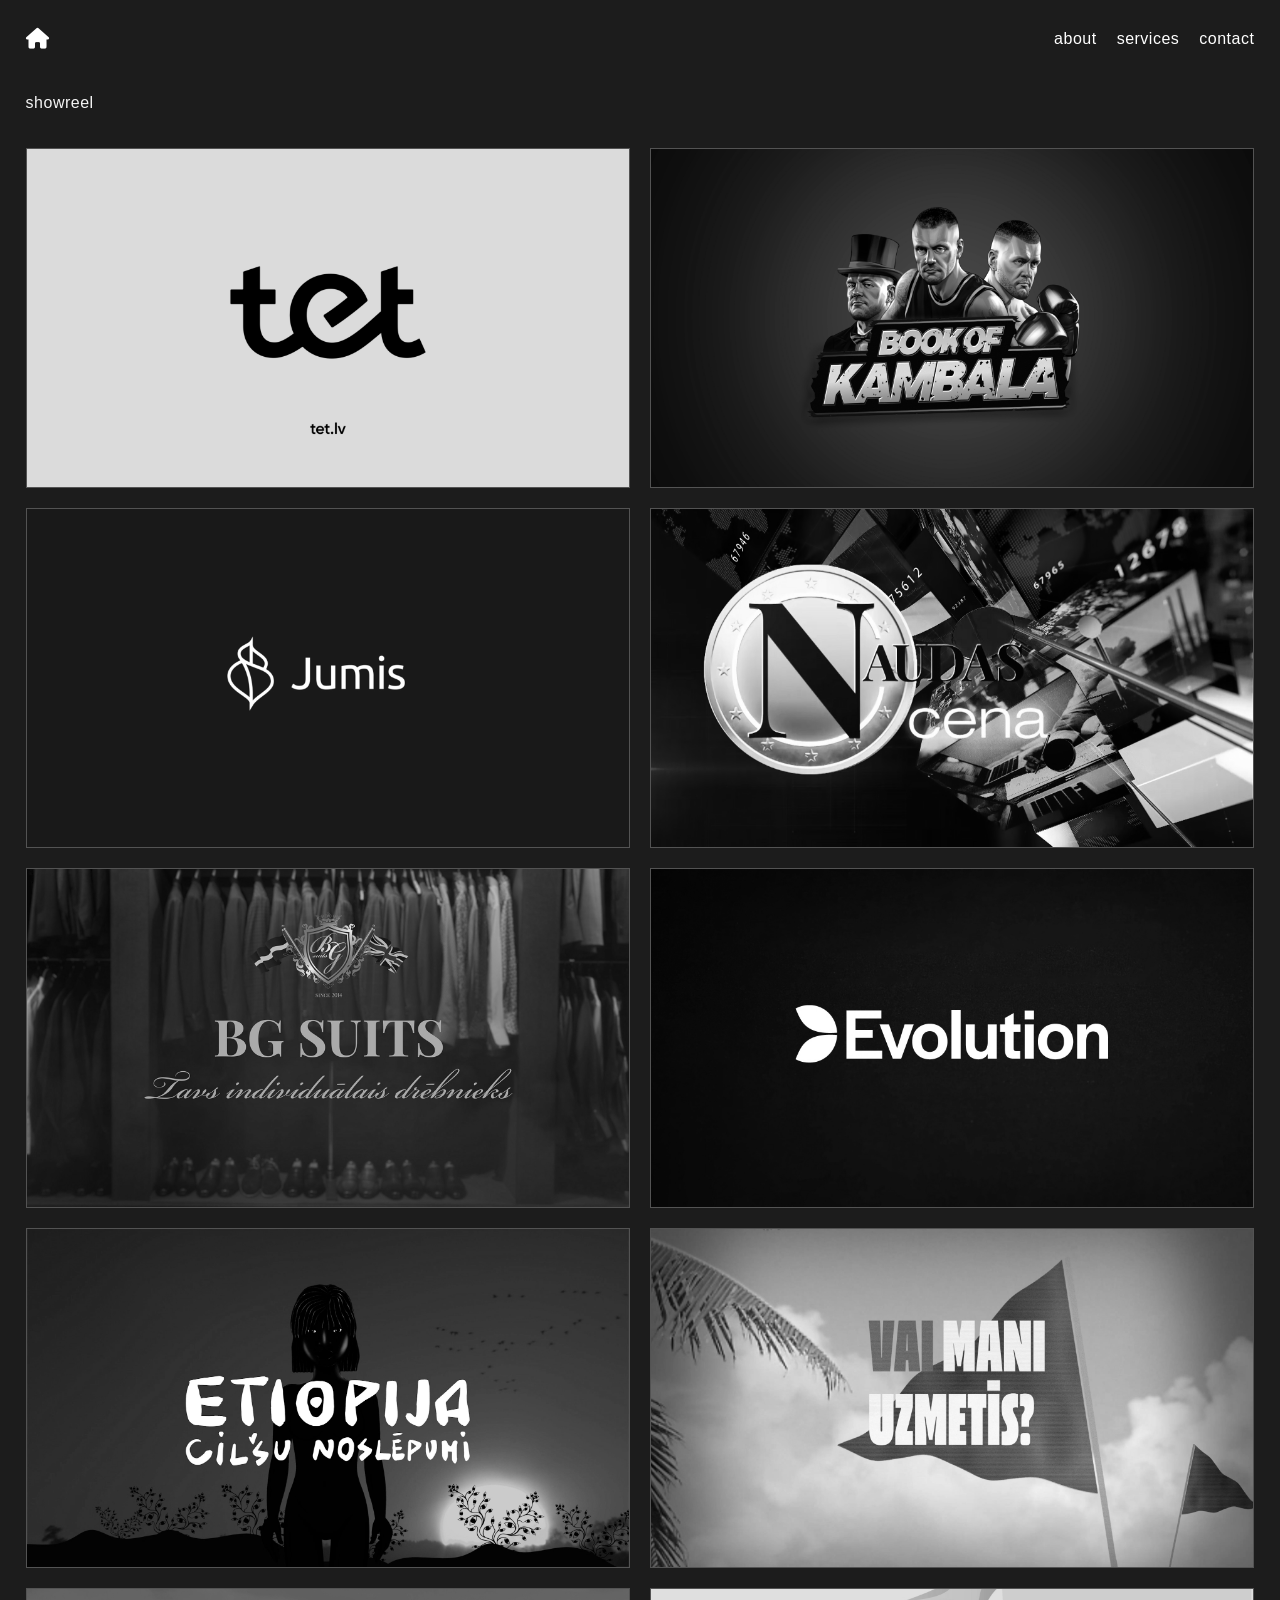
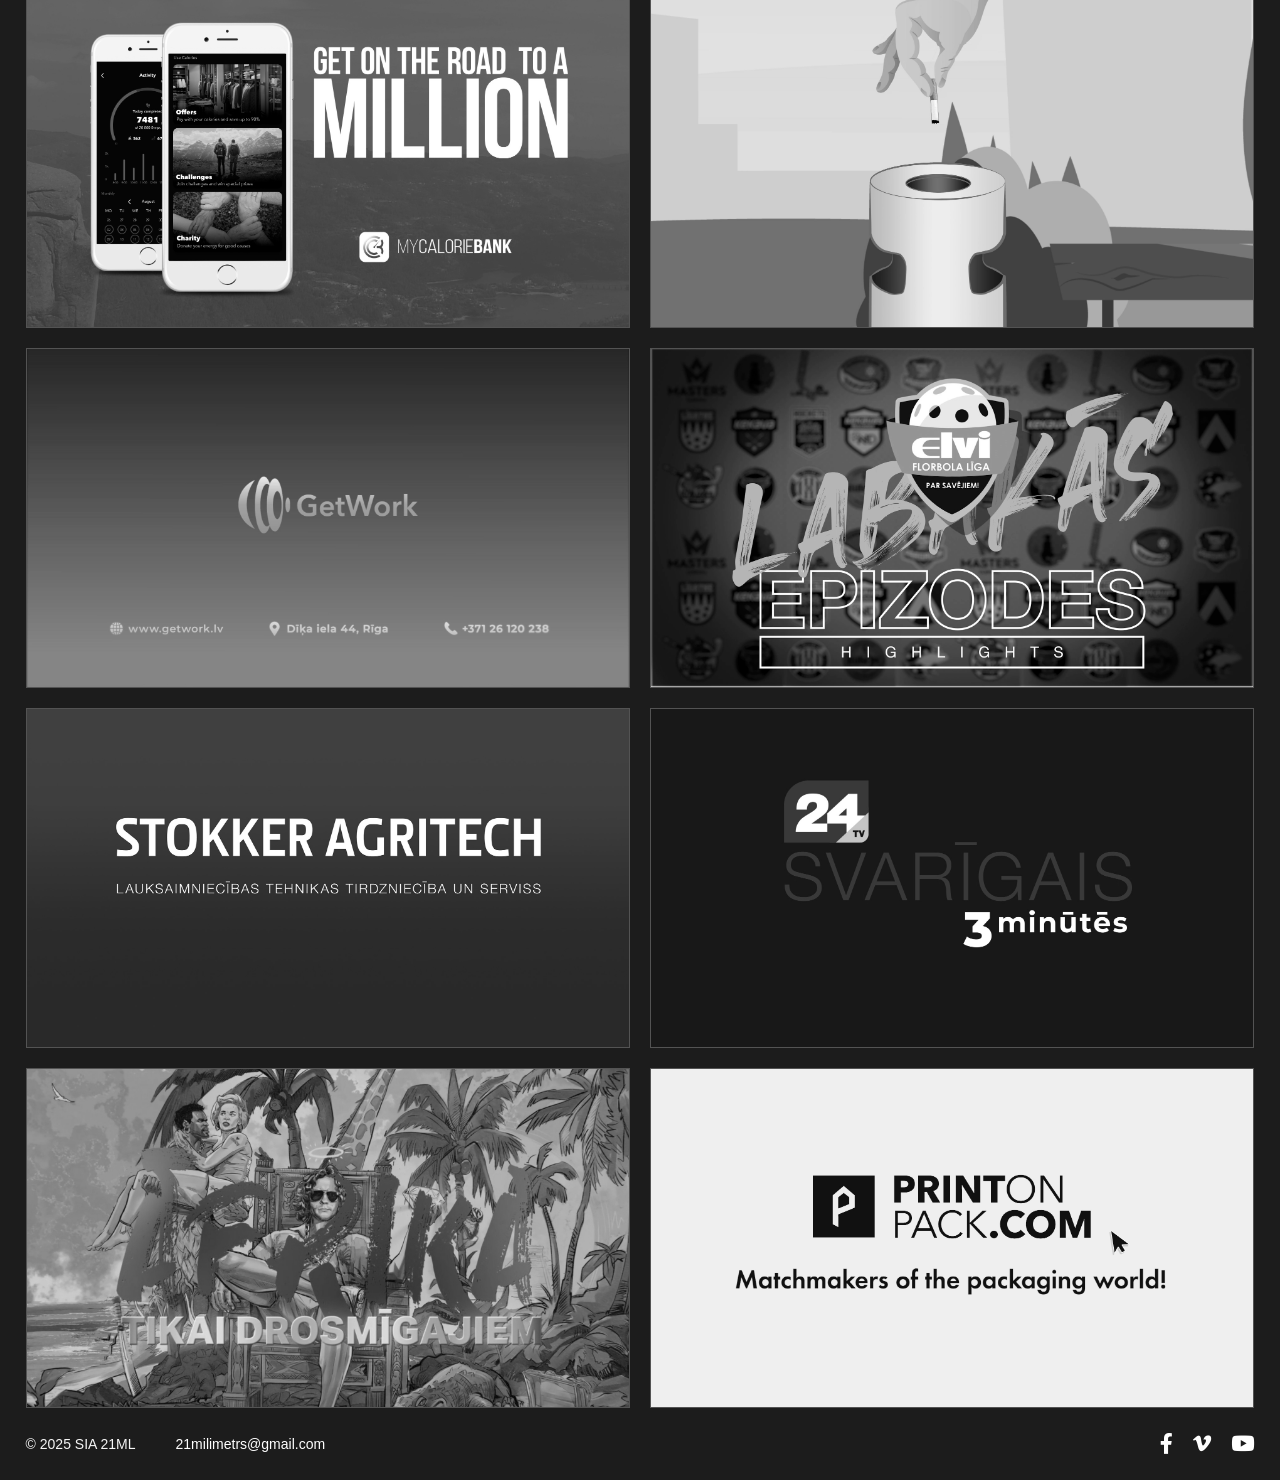
<file: showreel.html>
<!DOCTYPE html>
<html lang="en">

<head>
    <meta charset="UTF-8">
    <meta name="author" content="Mārcis Liepiņš">
    <meta name="description" content="Showreel by Studija 21mm featuring motion design, video editing, color grading and post-production work.">
    <meta name="viewport" content="width=device-width, initial-scale=1.0">

    <title>Showreel - Studija 21mm</title>

    <link rel="icon" href="Logo_21mm.jpg" type="image/jpeg">
    <link rel="stylesheet" href="https://cdnjs.cloudflare.com/ajax/libs/font-awesome/6.0.0/css/all.min.css">
    <link rel="stylesheet" href="style.css" type="text/css">
</head>


<body>


<header>
    <div class="header-inner">

        <div class="social-media">
            <a href="index.html">
                <i class="fas fa-home"></i>
            </a>
        </div>

        <nav>
            <ul class="navigacija">

                <li>
                    <a href="about.html">about</a>
                </li>

                <li>
                    <a href="services.html">services</a>
                    <ul>
            <li>
            <a href="motion.html">motion design</a>
            </li>
            <li>
            <a href="editing.html">video editing</a>
            </li>
            <li>
            <a href="color.html">color grading</a>
            </li>
            <li>
            <a href="showreel.html">showreel</a>
            </li>
                    </ul>
                </li>

                <li>
                    <a href="contact.html">contact</a>
                </li>

            </ul>
        </nav>

    </div>
</header>



<main>

    <h1>showreel</h1>

       <div class="video-reklama">


<div class="video-item">

    <div class="cover-photo" onclick="playVideo(1)">

        <img src="Bildes/Cover/Tet_HD.jpg" alt="Tet">

        <div class="play-button">&#9658;</div>

    </div>

    <video id="video1" controls preload="none">

        <source src="https://archive.org/download/studija21mm_video/Tet_SD.mp4" type="video/mp4">

        Your browser does not support video playback.

    </video>

</div>



<div class="video-item">

    <div class="cover-photo" onclick="playVideo(2)">

        <img src="Bildes/Cover/Book_of_Kambala_HD.jpg" alt="Book of Kambala">

        <div class="play-button">&#9658;</div>

    </div>

    <video id="video2" controls preload="none">

        <source src="https://archive.org/download/studija21mm_video/Book_of_Kambala_SD.mp4" type="video/mp4">

        Your browser does not support video playback.

    </video>

</div>



<div class="video-item">

    <div class="cover-photo" onclick="playVideo(3)">

        <img src="Bildes/Cover/Jumis_HD.jpg" alt="Jumis">

        <div class="play-button">&#9658;</div>

    </div>

    <video id="video3" controls preload="none">

        <source src="https://archive.org/download/studija21mm_video/Jumis_SD.mp4" type="video/mp4">

        Your browser does not support video playback.

    </video>

</div>



<div class="video-item">

    <div class="cover-photo" onclick="playVideo(4)">

        <img src="Bildes/Cover/Naudas_Cena_HD_.jpg" alt="Naudas Cena">

        <div class="play-button">&#9658;</div>

    </div>

    <video id="video4" controls preload="none">

        <source src="https://archive.org/download/studija21mm_video/Naudas_Cena_SD_.mp4" type="video/mp4">

        Your browser does not support video playback.

    </video>

</div>



<div class="video-item">

    <div class="cover-photo" onclick="playVideo(5)">

        <img src="Bildes/Cover/BG_Suits_HD.jpg" alt="BG Suits">

        <div class="play-button">&#9658;</div>

    </div>

    <video id="video5" controls preload="none">

        <source src="https://archive.org/download/studija21mm_video/BG_Suits_SD.mp4" type="video/mp4">

        Your browser does not support video playback.

    </video>

</div>



<div class="video-item">

    <div class="cover-photo" onclick="playVideo(6)">

        <img src="Bildes/Cover/Evolution_HD.jpg" alt="Evolution">

        <div class="play-button">&#9658;</div>

    </div>

    <video id="video6" controls preload="none">

        <source src="https://archive.org/download/studija21mm_video/Evolution_SD.mp4" type="video/mp4">

        Your browser does not support video playback.

    </video>

</div>



<div class="video-item">

    <div class="cover-photo" onclick="playVideo(7)">

        <img src="Bildes/Cover/Etiopija_HD.jpg" alt="Etiopija">

        <div class="play-button">&#9658;</div>

    </div>

    <video id="video7" controls preload="none">

        <source src="https://archive.org/download/studija21mm_video/Etiopija_SD.mp4" type="video/mp4">

        Your browser does not support video playback.

    </video>

</div>



<div class="video-item">

    <div class="cover-photo" onclick="playVideo(8)">

        <img src="Bildes/Cover/Vai_mani_uzmetis_HD.jpg" alt="Vai mani uzmetīs">

        <div class="play-button">&#9658;</div>

    </div>

    <video id="video8" controls preload="none">

        <source src="https://archive.org/download/studija21mm_video/Vai_mani_uzmetis_SD.mp4" type="video/mp4">

        Your browser does not support video playback.

    </video>

</div>



<div class="video-item">

    <div class="cover-photo" onclick="playVideo(9)">

        <img src="Bildes/Cover/My_Calory_Bank_HD.jpg" alt="My Calory Bank">

        <div class="play-button">&#9658;</div>

    </div>

    <video id="video9" controls preload="none">

        <source src="https://archive.org/download/studija21mm_video/My_Calory_Bank_SD.mp4" type="video/mp4">

        Your browser does not support video playback.

    </video>

</div>



<div class="video-item">

    <div class="cover-photo" onclick="playVideo(10)">

        <img src="Bildes/Cover/Izsmeki_HD.jpg" alt="Izsmiekli">

        <div class="play-button">&#9658;</div>

    </div>

    <video id="video10" controls preload="none">

        <source src="https://archive.org/download/studija21mm_video/Izsmeki_SD.mp4" type="video/mp4">

        Your browser does not support video playback.

    </video>

</div>


            <div class="video-item">

                <div class="cover-photo" onclick="playVideo(11)">

                    <img src="Bildes/Cover/GetWork_HD.jpg" alt="Get Work video">

                    <div class="play-button">&#9658;</div>

                </div>


                <video id="video11" controls preload="none">

                    <source src="https://archive.org/download/studija21mm_video/GetWork_SD.mp4" type="video/mp4">

                    Your browser does not support video playback.

                </video>

            </div>




            <div class="video-item">

                <div class="cover-photo" onclick="playVideo(12)">

                    <img src="Bildes/Cover/LFF_HD.jpg" alt="Latvian Floorball Federation (LFF) video">

                    <div class="play-button">&#9658;</div>

                </div>


                <video id="video12" controls preload="none">

                    <source src="https://archive.org/download/studija21mm_video/LFF_SD.mp4" type="video/mp4">

                    Your browser does not support video playback.

                </video>

            </div>


            <div class="video-item">

                <div class="cover-photo" onclick="playVideo(13)">

                    <img src="Bildes/Cover/Stokker_Agritech_HD.jpg" alt="Stokker Agritech video">

                    <div class="play-button">&#9658;</div>

                </div>


                <video id="video13" controls preload="none">

                    <source src="https://archive.org/download/studija21mm_video/Stokker_Agritech_SD.mp4" type="video/mp4">

                    Your browser does not support video playback.

                </video>

            </div>

            <div class="video-item">

                <div class="cover-photo" onclick="playVideo(14)">

                    <img src="Bildes/Cover/Svarigais_3sek_HD.jpg" alt="Svarīgais 3 sekundes video">

                    <div class="play-button">&#9658;</div>

                </div>


                <video id="video14" controls preload="none">

                    <source src="https://archive.org/download/studija21mm_video/Svarigais_3sek_SD.mp4" type="video/mp4">

                    Your browser does not support video playback.

                </video>

            </div>

            <div class="video-item">

                <div class="cover-photo" onclick="playVideo(15)">

                    <img src="Bildes/Cover/Afrika_HD.jpg" alt="Africa video">

                    <div class="play-button">&#9658;</div>

                </div>


                <video id="video15" controls preload="none">

                    <source src="https://archive.org/download/studija21mm_video/Afrika_SD.mp4" type="video/mp4">

                    Your browser does not support video playback.

                </video>

            </div>




            <div class="video-item">

                <div class="cover-photo" onclick="playVideo(16)">

                    <img src="Bildes/Cover/Print_On_pack_HD.jpg" alt="Print On Pack video">

                    <div class="play-button">&#9658;</div>

                </div>


                <video id="video16" controls preload="none">

                    <source src="https://archive.org/download/studija21mm_video/Print_On_pack_SD.mp4" type="video/mp4">

                    Your browser does not support video playback.

                </video>

            </div>

        </div>

</main>



<footer>

    <div class="footer-inner">

        <div class="footer-left">

            <p class="normal">© 2025 SIA 21ML</p>

            <span class="footer-divider"></span>

            <address class="aicinajums">
                <a href="mailto:21milimetrs@gmail.com">
                    21milimetrs@gmail.com
                </a>
            </address>

        </div>


        <div class="footer-right">

            <a href="https://www.facebook.com/Studija21mm/" target="_blank" rel="noopener noreferrer">
                <i class="fab fa-facebook-f"></i>
            </a>

            <a href="https://vimeo.com/studija21mm" target="_blank" rel="noopener noreferrer">
                <i class="fab fa-vimeo-v"></i>
            </a>

            <a href="https://www.youtube.com/@Studija21mm" target="_blank" rel="noopener noreferrer">
                <i class="fab fa-youtube"></i>
            </a>

        </div>

    </div>

</footer>
<script src="Java.js"></script>
</body>
</html>
</file>
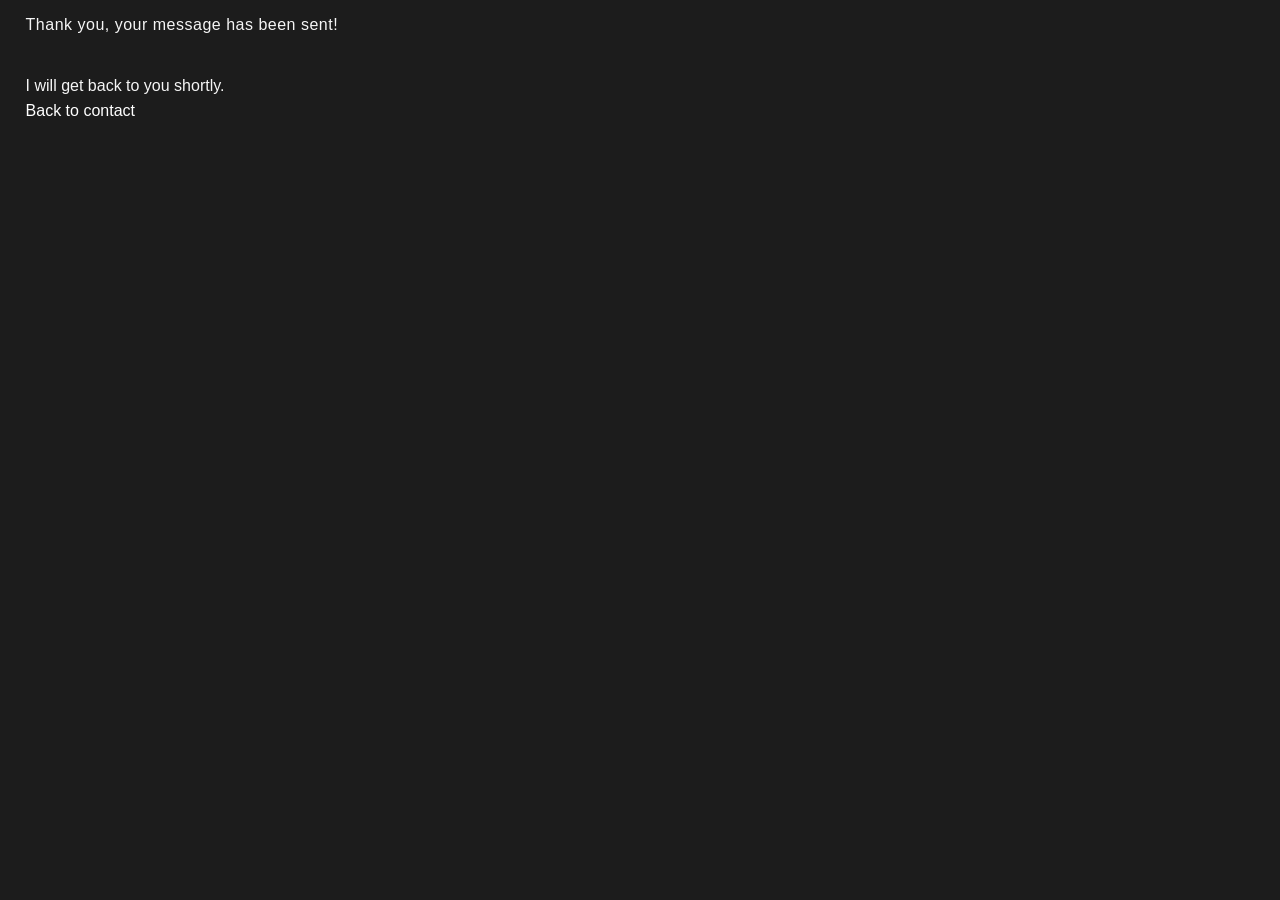
<file: thankyou.html>
<!DOCTYPE html>
<html lang="en">
<head>
    <meta charset="UTF-8">
    <meta name="author" content="Mārcis Liepiņš">
    <meta name="description" content="Studija 21mm is an independent post-production studio specializing in motion design, video editing and color grading.">
    <meta name="viewport" content="width=device-width, initial-scale=1.0">

    <title>Thank You | Studija 21mm</title>

    <link rel="icon" href="Logo_21mm.jpg" type="image/jpeg">
    <link rel="stylesheet" href="style.css" type="text/css">
</head>

<body>

    <main>

        <h1>Thank you, your message has been sent!</h1>

        <p>I will get back to you shortly.</p>

        <a href="contact.html">Back to contact</a>

    </main>

</body>
</html>
</file>
<file: style.css>
/* =========================
   1. RESET + GLOBAL
========================= */

* {
    margin: 0;
    padding: 0;
    box-sizing: border-box;
}

html,
body {
    min-height: 100%;
}

body {

    display: grid;
    grid-template-rows: auto 1fr auto;
    grid-template-columns: repeat(12, 1fr);
    min-height: 100vh;
    padding: 0 clamp(12px, 2vw, 32px);
    font-family: Arial, Helvetica, sans-serif;
    background-color: #1c1c1c;
    color: whitesmoke;
}


/* =========================
   GLOBAL FRAME SYSTEM
========================= */

:root {

    --frame-border: 1px solid rgba(245, 245, 245, .25);

    --frame-hover-border: aqua;

    --frame-shadow:
        0 0 16px 1px rgba(0, 255, 255, .3);

    --frame-transition:
        border-color .3s ease,
        box-shadow .3s ease;
}


/* =========================
   2. LINKS
========================= */

a {

    color: white;
    text-decoration: none;
}

a:hover,
li a:hover,
.image-container .aicinajums a:hover {

    color: aqua;
}


/* =========================
   3. MAIN LAYOUT
========================= */

main {

    grid-column: 1 / span 12;
    width: 100%;
}


/* =========================
   4. TYPOGRAPHY
========================= */

h1,
h2 {

    font-family: inherit;
    font-size: 1rem;
    font-weight: 100;
    letter-spacing: .5px;
}

h1 {

    width: auto;
    padding: 1rem 0;
    margin-bottom: 20px;
}

h2 {

    padding: 1rem 0;
}

p {

    line-height: 2rem;
}

input,
textarea {

    font-family: Arial, sans-serif;
    font-size: 14px;
    letter-spacing: .1px;
}


/* =========================
   5. HEADER
========================= */

header {

    grid-column: 1 / span 12;
    position: relative;
    z-index: 100;
}

.header-inner {

    display: flex;
    justify-content: space-between;
    align-items: center;
    padding: 20px 0;
}


/* =========================
   6. NAVIGATION
========================= */

header nav {

    flex: 1;
    display: flex;
    justify-content: flex-end;
    position: relative;
    z-index: 150;
}

nav ul {

    display: flex;
    justify-content: center;
    align-items: center;
    list-style: none;
    letter-spacing: .5px;
    margin: 0;
    padding: 0;
}

nav ul li {

    position: relative;
}

nav ul li a {

    display: block;
    padding: 10px 0 10px 20px;
}


/* DROPDOWN */

nav ul ul {

    display: none;
    position: absolute;
    top: 100%;
    right: 0;
    left: auto;
    z-index: 200;
    flex-direction: column;
    min-width: 200px;
    margin: 0;
    padding: 0;
    text-align: right;
}

nav ul li:hover > ul {

    display: flex;
}

nav ul ul li {

    width: 200px;
}

nav ul ul li a {

    padding: 10px 0 10px 20px;
    line-height: .6rem;
}


/* =========================
   7. SOCIAL / ICONS
========================= */

.social-media {

    display: flex;
}

.social-media a {

    font-size: 1.3rem;
    transition:
        color .3s ease;
}


/* =========================
   8. HERO PAGE
========================= */

.image-container {

    position: relative;
    display: flex;
    justify-content: center;
    align-items: center;
    width: 100%;
    height:100%;
    overflow: hidden;
}

.zimols {

    position: absolute;
    width: 100vw;
    max-width: 500px;
    min-width: 300px;
    height: auto;
    top: 50%;
    left: 50%;
    transform: translate(-50%, -50%);
    object-fit: contain;
    z-index: 4;
}

.logo-wrapper {
    position: absolute;
    inset: 0;
    overflow: hidden;
}

.logo-slogan {

    position: absolute;
    top: calc(50% + 80px);
    left: 50%;
    transform: translateX(-50%);
    display: flex;
    flex-wrap: wrap;
    justify-content: center;
    align-items: center;
    gap: 0 20px;
    width: 90vw;
    color: aqua;
    font-size: 1rem;
    font-weight: 500;
    text-align: left;
    text-transform: lowercase;
    letter-spacing: .1rem;
    line-height: 1.5;
    text-shadow:
        0 0 16px rgba(0, 255, 255, .4);
    z-index: 5;
}

.logo-slogan span {

    white-space: nowrap;
}


/* =========================
   9. VIDEO SERVICES OVERVIEW
========================= */

.video-container {

    display: grid;
    grid-template-columns:
        repeat(2, minmax(0, 500px));

    gap: 20px;
    max-width: 1020px;
    width: 100%;
    margin: auto;
    justify-content: center;
}

.video-container .block {

    position: relative;
    width: 100%;
    aspect-ratio: 1 / 1;
    border: var(--frame-border);
    overflow: hidden;
    background-color: black;
    transition: var(--frame-transition);
}

.video-container .block:hover {

    border-color: var(--frame-hover-border);
    box-shadow: var(--frame-shadow);
}

.cover-frame {

    display: flex;
    flex-direction: column;
    justify-content: center;
    align-items: center;
    position: relative;
    width: 100%;
    height: 100%;
    overflow: hidden;
    text-align: center;
    cursor: pointer;
}

.cover-frame a {

    display: flex;
    flex-direction: column;
    justify-content: center;
    align-items: center;
    color: inherit;
    text-decoration: none;
    z-index: 20;
}

.cover-frame h2 {

    position: absolute;
    top: 40%;
    left: 50%;
    transform: translateX(-50%);
    z-index: 20;
    margin: 0;
    color: whitesmoke;
    opacity: 1;
    pointer-events: none;
    font-family: Arial, Helvetica, sans-serif;
    font-size: 16px;
    font-weight: 100;
    letter-spacing: .5px;
    text-transform: uppercase;
    line-height: 2rem;
    white-space: nowrap;
    transition:
        color .5s ease,
        font-size .3s ease;
}

.cover-frame img {

    width: auto;
    height: 500px;
    object-fit: cover;
    opacity: .5;
    filter: saturate(0);
    pointer-events: none;
    transition:
        filter 1s ease,
        transform 1s ease;
}

.cover-frame:hover h2 {
    color: aqua;
}

.cover-frame:hover img {

    filter: saturate(1);
    transform: scale(1.05);
}

.play-button {

    display: none;
}

/* =========================
   10. SERVICE VIDEO BLOCKS
========================= */

.video-reklama {

    display: grid;
    grid-template-columns:
        repeat(4, 1fr);
    width: 100%;
    gap: 20px;
}

.video-item {

    display: flex;
    flex-direction: column;
    position: relative;
    width: 100%;
    aspect-ratio: 16 / 9;
    overflow: hidden;
    border: var(--frame-border);
    z-index: 1;
    transition: var(--frame-transition);
}

.video-item:hover {

    border-color: var(--frame-hover-border);
    box-shadow: var(--frame-shadow);
}

.cover-photo {

    display: flex;
    justify-content: center;
    align-items: center;
    position: absolute;
    width: 100%;
    height: 100%;
    background-color: rgba(0, 0, 0, .5);
    cursor: pointer;
    z-index: 10;
    pointer-events: auto;
}

.cover-photo img {

    width: 100%;
    height: 100%;
    object-fit: cover;
    filter: grayscale(100%);
    pointer-events: none;
    transition:
        filter 1s ease,
        transform 1s ease;
}


.cover-photo:hover img {

    filter: grayscale(0);
    transform: scale(1.05);
}

.cover-photo .play-button {

    position: absolute;
    color: white;
    font-size: 2rem;
    pointer-events: none;
    transition:
        color .3s ease;
}

.cover-photo:hover .play-button {

    color: aqua;
}

/* HIDE COVER AFTER ACTIVATION */

.cover-photo.hidden {

    opacity: 0;
    visibility: hidden;
    transition:
        opacity .3s ease,
        visibility .3s ease;
}

.video-item video {

    width: 100%;
    display: block;
    position: absolute;
    z-index: 5;
}

/* =========================
   11. ABOUT / STUDIJA 21MM
========================= */

.about-grid {
    display: grid;
    grid-template-columns: repeat(2, minmax(0, 500px));
    grid-auto-rows: minmax(0, 1fr);
    gap: 20px;
    max-width: 1020px;
    width: 100%;
    margin: auto;
    justify-content: center;
}

.about-grid article {
    aspect-ratio: 1 / 1;
    width: 100%;
    min-height: 0;
    position: relative;
    border: var(--frame-border);
    overflow: hidden;
    transition: var(--frame-transition);
}

.about-grid article:hover {

    border-color: var(--frame-hover-border);
    box-shadow: var(--frame-shadow);
}

.video-block {

    display: flex;
    justify-content: center;
    align-items: center;
}

.studio-video {

    width: 100%;
    height: 100%;
    object-fit: cover;
}

/* ABOUT TEXT */

.about-block {
    display: flex;
    flex: 1;
    flex-direction: column;
    justify-content: center;
    align-items: flex-start;
    padding: 40px;
    width: 100%;
    height: 100%;
    overflow: hidden;
}

.about-block p {
    opacity: 0;
    animation: textAppear 1.5s ease forwards;
    width: 100%;
    max-width: 100%;
    font-size: 16px;
    line-height: 1.8rem;
    text-align: justify;
    text-indent: 35px;
    margin: 0;
    padding-right: 10px;
    flex: 1;
    min-height: 0;
    overflow-y: auto;
    scrollbar-width: thin;
    scrollbar-color:
        rgba(0, 255, 255, .35)
        transparent;
}

.about-block p::-webkit-scrollbar {
    width: 5px;
}

.about-block p::-webkit-scrollbar-track {
    background: transparent;
}

.about-block p::-webkit-scrollbar-thumb {
    background: rgba(0, 255, 255, .35);
    border-radius: 10px;
}

.about-block p::-webkit-scrollbar-thumb:hover {
    background: aqua;
}

@keyframes textAppear {

    from {

        opacity: 0;
    }

    to {

        opacity: 1;
    }
}

/* SERVICES BLOCK */

.services-block {

    display: flex;
    justify-content: center;
    align-items: center;
    padding: 0;
}

.services-link {

    display: flex;
    justify-content: center;
    align-items: center;
    width: 100%;
    height: 100%;
    padding: 40px;
    text-decoration: none;
    color: inherit;
}

.services-content {

    display: flex;
    flex-direction: column;
    align-items: flex-start;
    gap: 20px;
}

.services-content h2 {

    width: auto;
    margin: 0;
    padding: 0;
    text-align: left;
    font-family: Arial, Helvetica, sans-serif;
    font-size: 16px;
    font-weight: 100;
    letter-spacing: .5px;
    text-transform: uppercase;
    line-height: 1rem;
    opacity: 0;
    transform: translateX(25px);
    animation:
        serviceIn .9s ease forwards;
}

.services-content h2:nth-child(1) {

    animation-delay: .2s;
}

.services-content h2:nth-child(2) {

    animation-delay: .4s;
}

.services-content h2:nth-child(3) {

    animation-delay: .6s;
}

@keyframes serviceIn {

    from {

        opacity: 0;
        transform: translateX(25px);
        text-shadow: none;
    }

    to {

        opacity: 1;
        transform: translateX(0);
        text-shadow:
            0 0 10px rgba(0, 255, 255, .25);
    }
}


/* CLIENTS */

.clients-block {

    display: flex;
    justify-content: center;
    align-items: center;
    padding: 40px;
}

.logo-grid {

    display: grid;
    grid-template-columns:
        repeat(4, 1fr);
    gap: 25px;
    width: 100%;
    align-items: center;
    justify-items: center;
}

.logo {

    width: 100%;
    max-width: 80px;
    opacity: .7;
    margin: auto;
    transition:
        opacity .3s ease,
        transform .3s ease;
}

.logo:hover {

    opacity: 1;
    transform: scale(1.08);
}

/* =========================
   12. SERVICE DETAIL PAGES
========================= */

.service-page {

    width: 100%;
    max-width: 1020px;
    margin: auto;
    padding: 0;
}

/* PROCESS */

.service-process {

    display: grid;
    grid-template-columns:
        1fr 1fr;
    gap: 20px;
    align-items: stretch;
    margin-bottom: 40px;
}

/* PROCESS VIDEO */

.process-video {

    width: 100%;
    min-width: 0;
}

.process-video video {

    display: block;
    width: 100%;
    height: auto;
    aspect-ratio: 16 / 9;
    object-fit: cover;
}

/* PROCESS TEXT */

.process-text {
    display: flex;
    flex-direction: column;
    width: 100%;
    min-width: 0;
    min-height: 0;
    padding: 30px;
    box-sizing: border-box;
    aspect-ratio: 16 / 9;
    border: var(--frame-border);
    overflow: hidden;
    transition: var(--frame-transition);
}

.process-text:hover {

    border-color: var(--frame-hover-border);
    box-shadow: var(--frame-shadow);
}

/* TEXT SCROLL */

.process-text p {
    width: 100%;
    flex: 1;
    min-width: 0;
    min-height: 0;
    margin: 0;
    line-height: 1.8rem;
    text-align: justify;
    text-indent: 35px;
    overflow-y: auto;
    overflow-x: hidden;
    padding-right: 12px;
    box-sizing: border-box;
    scrollbar-width: thin;
    scrollbar-color:
        rgba(0, 255, 255, .35)
        transparent;
}

.process-text p::-webkit-scrollbar {

    width: 5px;
}

.process-text p::-webkit-scrollbar-track {

    background: transparent;
}

.process-text p::-webkit-scrollbar-thumb {

    background: rgba(0, 255, 255, .35);
    border-radius: 10px;
}

.process-text p::-webkit-scrollbar-thumb:hover {

    background: aqua;
}

/* RESULT VIDEO */

.result-section {

    width: 100%;
}

.result-section video {

    display: block;
    width: 100%;
    aspect-ratio: 16 / 9;
    object-fit: cover;
}

/* =========================
   13. CONTACTS
========================= */

.contact-container {

    display: flex;
    justify-content: center;
    align-items: center;
    gap: 20px;
    min-height: calc(100vh - 400px);
}

.left-section,
.right-section {

    display: flex;
    flex-direction: column;
    justify-content: center;
}

.left-section {

    margin-bottom: 40px;
}

.right-section {

    max-width: 500px;
    transform: translateY(-51px);
    width: 100%;
}

/* IMAGE */

.left-section .bilde {

    width: 240px;
    height: 320px;
    margin: 0;
    overflow: hidden;
    cursor: pointer;
    border: var(--frame-border);
    z-index: 2;
    transition: var(--frame-transition);
}

.bilde:hover {

    border-color: var(--frame-hover-border);
    box-shadow: var(--frame-shadow);
}

.bilde img {

    display: block;
    width: 100%;
    height: 100%;
    object-fit: cover;
    filter: saturate(1);
    transition:
        transform 1s ease;
}

.bilde:hover img {

    transform: scale(1.05);
}

/* CONTACT INFORMATION */

.teksts3 {

    margin-top: 20px;
    line-height: 1.5rem;
    text-align: start;
    max-width: 500px;
}

/* =========================
   14. FORM
========================= */

form {

    display: flex;
    flex-direction: column;
    gap: 20px;
    width: 100%;
}

.form-fields {

    display: flex;
    flex-direction: column;
    gap: 20px;
}

/* FORM ROWS */

.row {

    display: flex;
    justify-content: space-between;
    column-gap: 20px;
}

.input-group {

    display: flex;
    flex-direction: column;
    width: 100%;
    font-size: 14px;
}

/* LABELS */

label {

    display: block;
    color: whitesmoke;
    font-size: 14px;
    margin-top: 10px;
    padding-bottom: 5px;
}

/* INPUTS */

input,
textarea {

    width: 100%;
    padding: 10px;
    background-color: transparent;
    border: var(--frame-border);
    color: whitesmoke;
    transition: var(--frame-transition);
}

input:hover,
textarea:hover {

    border-color: var(--frame-hover-border);
    box-shadow: var(--frame-shadow);
}

input:focus,
textarea:focus {

    border-color: var(--frame-hover-border);
    outline: none;
}

textarea {

    resize: vertical;
}

/* FULL WIDTH */

.full-width {

    flex-direction: column;
}

/* BUTTON */

button {

    align-self: flex-end;
    padding: 10px 40px;
    background-color: transparent;
    border: var(--frame-border);
    color: whitesmoke;
    cursor: pointer;
    font-size: 14px;
    transition: var(--frame-transition);
}

button:hover {

    border-color: var(--frame-hover-border);
    box-shadow: var(--frame-shadow);
}


/* =========================
   15. FOOTER
========================= */

footer {

    grid-column: 1 / span 12;
    background-color: #1c1c1c;
}

.footer-inner {

    display: flex;
    justify-content: space-between;
    align-items: center;
    flex-wrap: wrap;
    padding: 20px 0;
    font-size: 14px;
}

.footer-left,
.footer-right {

    display: flex;
    align-items: center;
    gap: 20px;
}

.footer-left address {

    font-style: normal;
}

.footer-left a,
.footer-right a {

    color: white;
    text-decoration: none;
}

.footer-right a {

    font-size: 1.3rem;
    transition:
        color .3s ease;
}

.footer-left a:hover,
.footer-right a:hover {

    color: aqua;
}


/* =========================
   RESPONSIVE
========================= */

@media (max-width: 1280px) {

    .video-reklama {

        grid-template-columns:
            repeat(2, 1fr);
    }

}

@media (max-width: 1080px) {

    .service-process {
        grid-template-columns: 1fr;
        gap: 20px;
    }

    .process-text {
        aspect-ratio: auto;
        height: auto;
        overflow: visible;
    }

    .process-text p {
        flex: none;
        min-height: auto;
        overflow: visible;
    }

}
/* =========================
   TABLET
========================= */

@media (max-width: 820px) {

    /* ABOUT */

    .about-grid {

        grid-template-columns: 1fr;
        max-width: 500px;
    }

    /* VIDEO SERVICES */

    .video-container {

        grid-template-columns: 1fr;
        max-width: 500px;
    }


    /* SERVICE PAGE */

    .service-page {

        padding: 20px 0;
    }

    /* RESULT */

    .result-section video {

        width: 100%;
    }


    /* CONTACTS */

    .contact-container {

        flex-direction: column;
        align-items: center;
    }

    .left-section {

        width: 100%;
        max-width: 500px;
    }

    .left-section .bilde {

        width: 100%;
        height: 400px;
    }

    .right-section {

        width: 100%;
        max-width: 500px;
    }

    .video-reklama {
    grid-template-columns:1fr;
    gap:20px;
    }

    .cover-frame img {
        filter: saturate(1);
        transform: none;
    }

    .cover-photo img {
        filter: grayscale(0);
        transform: none;
    }

    .cover-frame:hover img {
        filter: saturate(1);
        transform: none;
    }

    .cover-photo:hover img {
        filter: grayscale(0);
        transform: none;
    }

    /* FOOTER */

    .footer-inner {

        display: flex;
        flex-direction: column;
        align-items: center;
        justify-content: center;
        gap: 15px;
        text-align: center;
    }

    .footer-right {

        order: 1;
        display: flex;
        justify-content: center;
        width: 100%;
    }

    .footer-left {

        order: 2;
        display: flex;
        justify-content: center;
        align-items: center;
        flex-wrap: wrap;
        width: 100%;
        gap: 10px;
    }

    .center-active {
        border-color: aqua;
        box-shadow: var(--frame-shadow);
    }
    
}


/* =========================
   PHONE
========================= */

@media (max-width: 480px) {

    .logo-slogan {

    display: flex;
    flex-direction: row;
    flex-wrap: nowrap;
    justify-content: center;
    align-items: center;
    gap: 0 12px;
    width: 100%;
    font-size: 11px;
    white-space: nowrap;
    top: calc(50% + 70px);
}

.logo-slogan span {

    white-space: nowrap;
}


    /* HIDE DROPDOWN ON PHONE */

    nav ul ul {

        display: none;
    }


    /* SERVICE PAGE */

    .service-page {

        padding: 20px 0;
    }


    /* FORM */

    .row {

        flex-direction: column;
        gap: 10px;
    }


    /* CONTACT IMAGE */

    .left-section .bilde {

        height: 320px;
    }

    .video-container .block,
    .video-item,
    .about-grid article,
    .process-text,
    .left-section .bilde {
    border-color: var(--frame-hover-border);
    box-shadow: var(--frame-shadow);
}

    /* FOOTER */

    .footer-inner {

        flex-direction: column;
        align-items: center;
        justify-content: center;
        gap: 10px;
        padding: 15px;
        text-align: center;
    }

    .footer-right {

        order: 1;
        justify-content: center;
        width: 100%;
    }

    .footer-left {

        order: 2;
        justify-content: center;
        flex-wrap: wrap;
        width: 100%;
        gap: 5px;
        font-size: 13px;
    }
}
</file>
